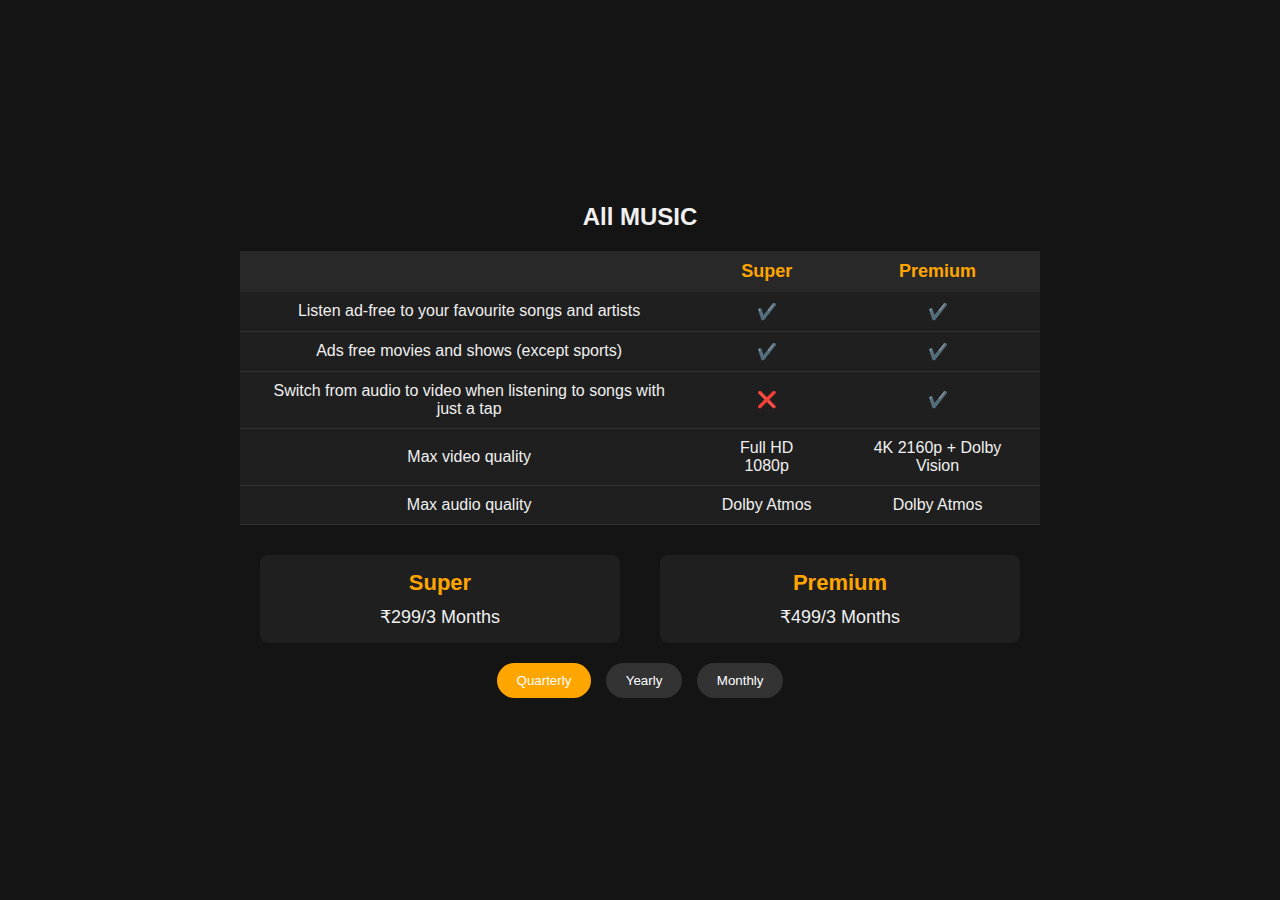
<file: prim.html>
<!DOCTYPE html>
<html lang="en">
<head>
    <meta charset="UTF-8">
    <meta name="viewport" content="width=device-width, initial-scale=1.0">
    <title>Subscription Plans</title>
    <link rel="stylesheet" href="style1.css">
</head>
<body>
    <div class="container">
        <div class="header">
            <h1>All MUSIC</h1>
        </div>
        <div class="plan-section">
            <table class="plan-table">
                <thead>
                    <tr>
                        <th></th>
                        <th>Super</th>
                        <th>Premium</th>
                    </tr>
                </thead>
                <tbody>
                    <tr>
                        <td>Listen ad-free to your favourite songs and artists</td>
                        <td>✔️</td>
                        <td>✔️</td>
                    </tr>
                    <tr>
                        <td>Ads free movies and shows (except sports)</td>
                        <td>✔️</td>
                        <td>✔️</td>
                    </tr>
                    <tr>
                        <td>Switch from audio to video when listening to songs with just a tap</td>
                        <td>❌</td>
                        <td>✔️</td>
                    </tr>
                    <tr>
                        <td>Max video quality</td>
                        <td>Full HD 1080p</td>
                        <td>4K 2160p + Dolby Vision</td>
                    </tr>
                    <tr>
                        <td>Max audio quality</td>
                        <td>Dolby Atmos</td>
                        <td>Dolby Atmos</td>
                    </tr>
                </tbody>
            </table>
        </div>
        <div class="pricing-section">
            <div class="pricing-option">
                <h2>Super</h2>
                <p>₹299/3 Months</p>
            </div>
            <div class="pricing-option">
                <h2>Premium</h2>
                <p>₹499/3 Months</p>
            </div>
        </div>
        <div class="period-options">
            <button class="period-btn active">Quarterly</button>
            <button class="period-btn">Yearly</button>
            <button class="period-btn">Monthly</button>
        </div>
    </div>
</body>
</html>
</file>
<file: style1.css>
* {
    margin: 0;
    padding: 0;
    box-sizing: border-box;
    font-family: 'Arial', sans-serif;
}

body {
    background-color: #141414;
    color: #f0f0f0;
    display: flex;
    justify-content: center;
    align-items: center;
    height: 100vh;
}

.container {
    width: 80%;
    max-width: 800px;
}

.header {
    text-align: center;
    margin-bottom: 20px;
}

.header h1 {
    font-size: 24px;
    font-weight: bold;
}

.header p {
    color: #b0b0b0;
}

.plan-section {
    margin-bottom: 30px;
}

.plan-table {
    width: 100%;
    border-collapse: collapse;
    margin-bottom: 20px;
}

.plan-table th, .plan-table td {
    padding: 10px 20px;
    text-align: center;
}

.plan-table th {
    background-color: #282828;
    color: #ffa500;
    font-size: 18px;
}

.plan-table td {
    background-color: #1f1f1f;
    border-bottom: 1px solid #333;
}

.pricing-section {
    display: flex;
    justify-content: space-around;
    margin-bottom: 20px;
}

.pricing-option {
    background-color: #1f1f1f;
    padding: 15px;
    text-align: center;
    border-radius: 8px;
    width: 45%;
}

.pricing-option h2 {
    color: #ffa500;
    font-size: 22px;
}

.pricing-option p {
    font-size: 18px;
    margin-top: 10px;
}

.period-options {
    text-align: center;
    margin-top: 20px;
}

.period-btn {
    background-color: #333;
    color: #fff;
    padding: 10px 20px;
    margin: 0 5px;
    border: none;
    cursor: pointer;
    border-radius: 20px;
}

.period-btn.active {
    background-color: #ffa500;
}
</file>
